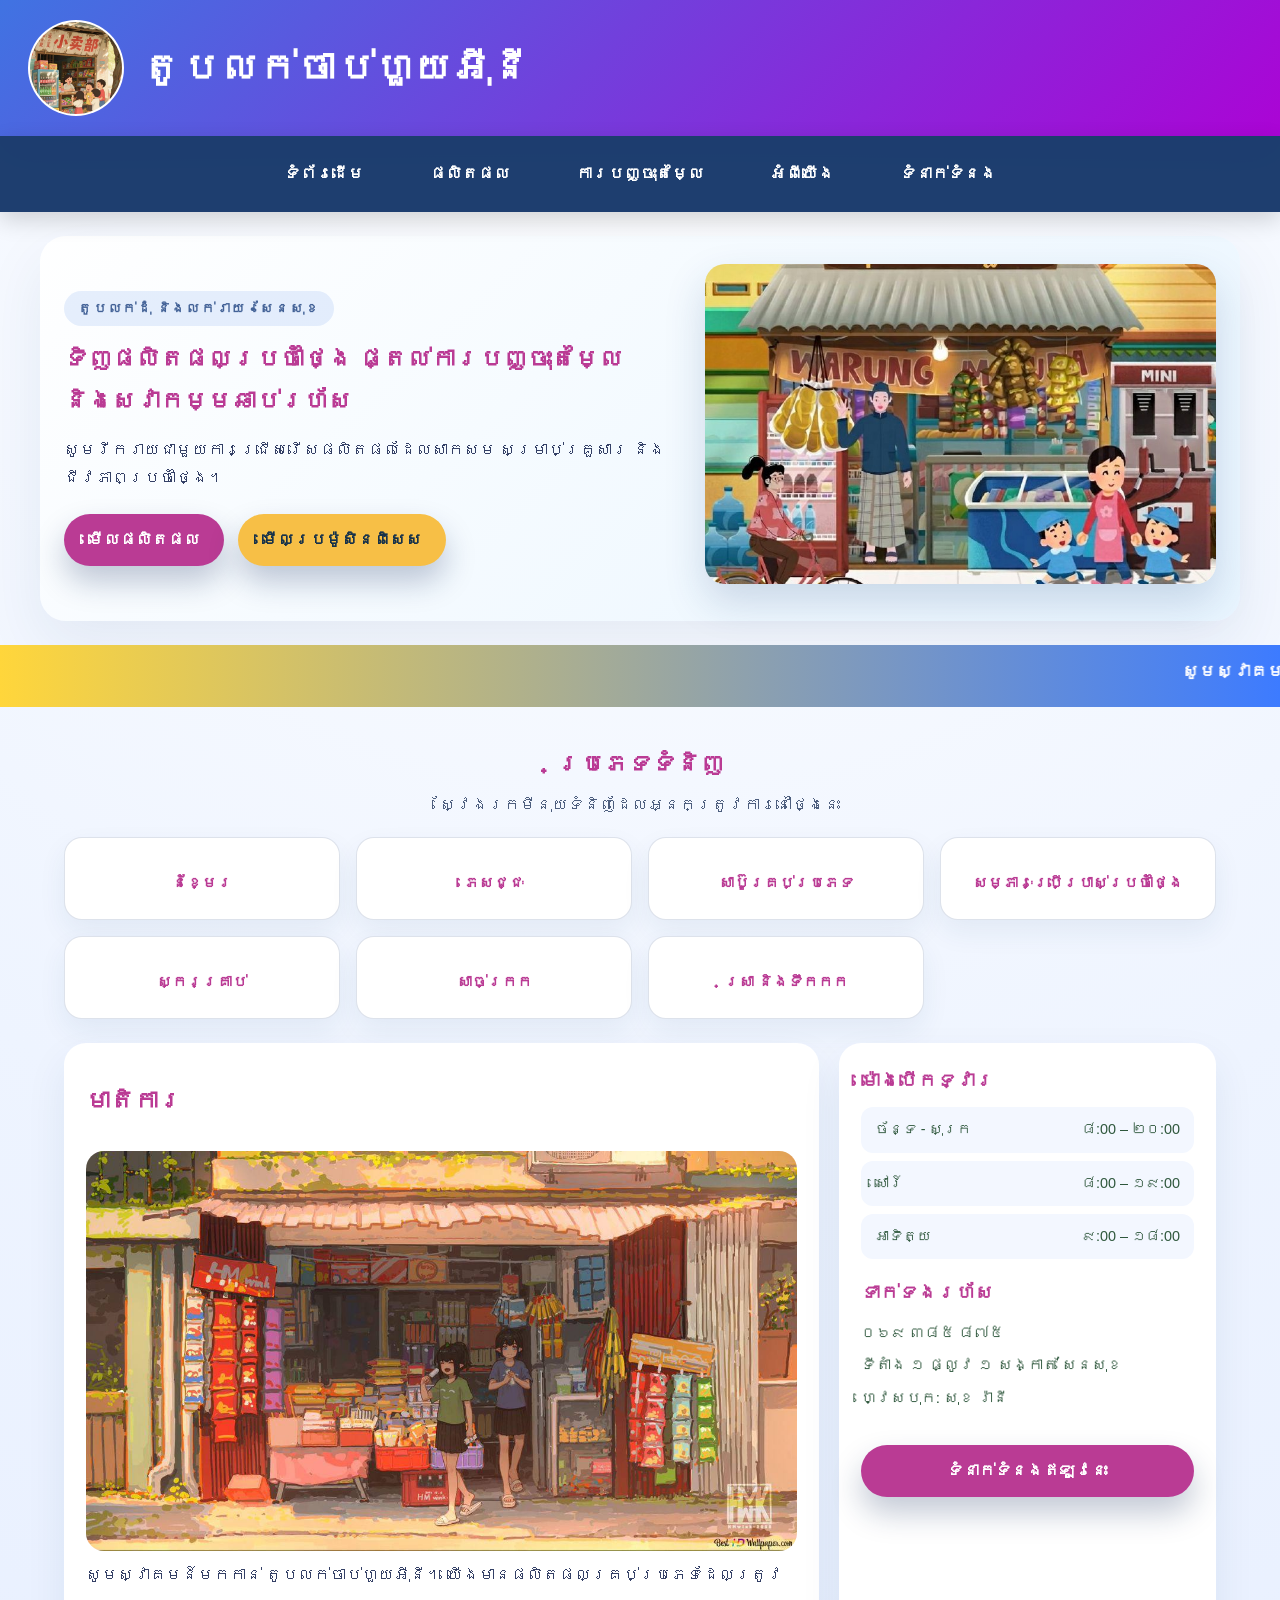
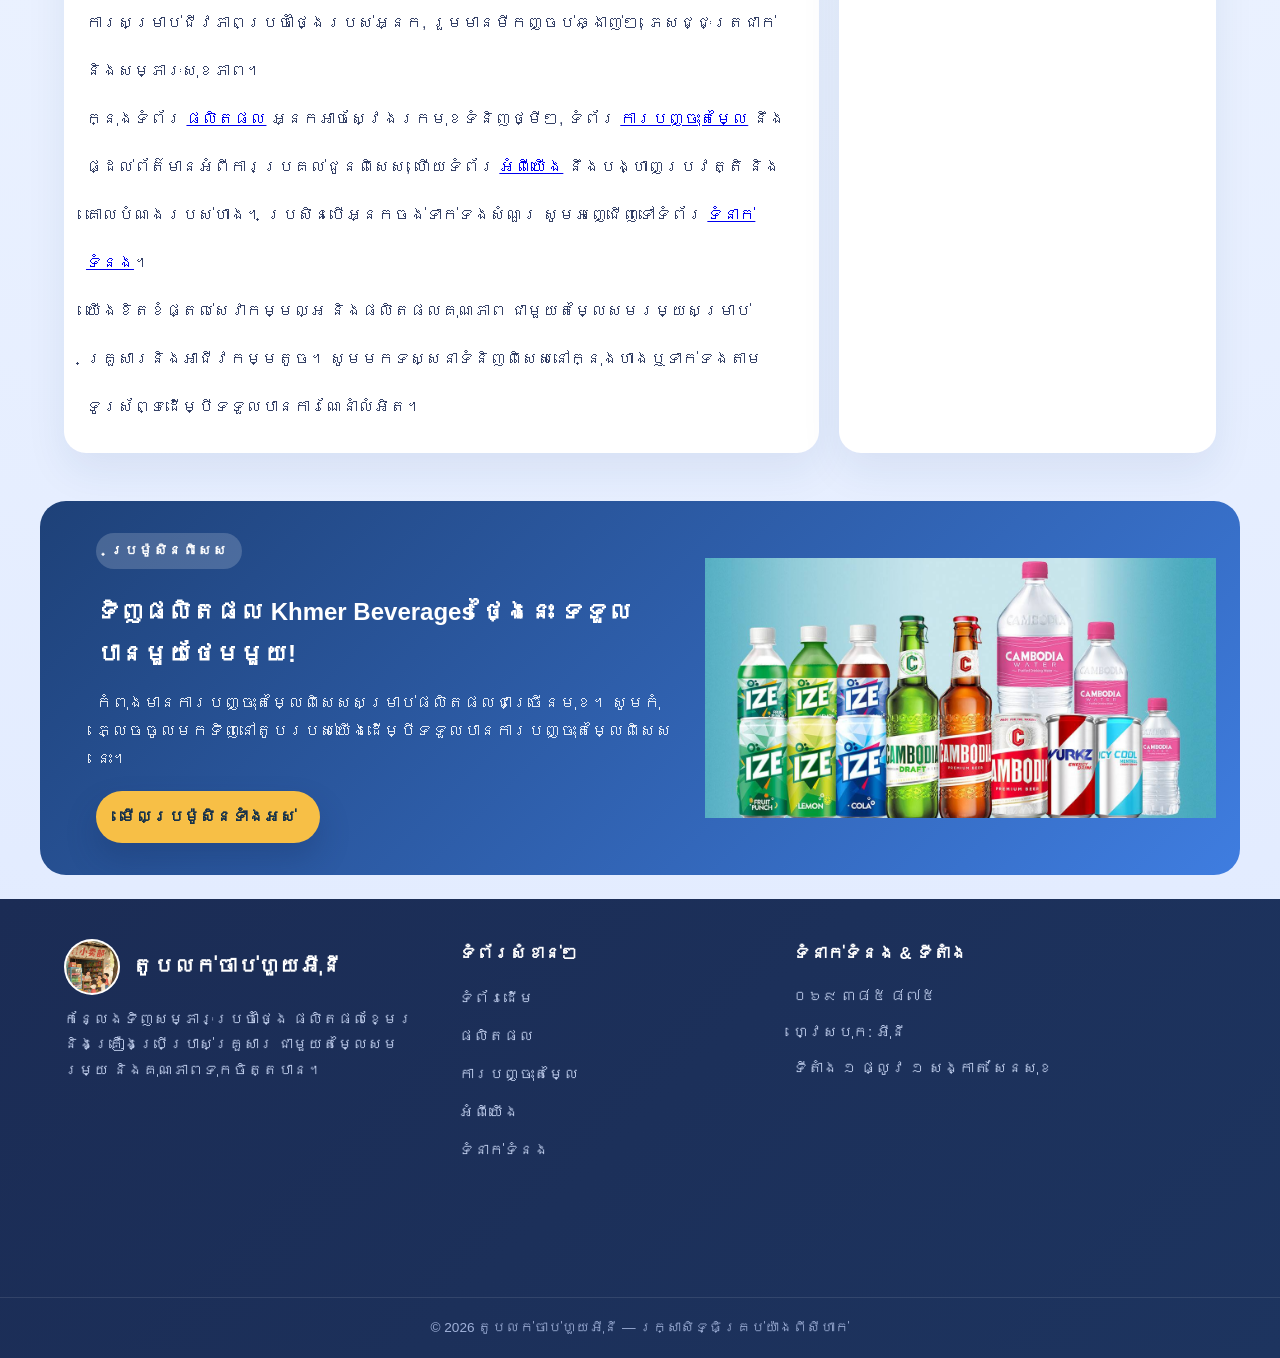
<file: index.html>
<!DOCTYPE html>
<html lang="km">
<head>
  <meta charset="UTF-8"/>
  <meta name="viewport" content="width=device-width, initial-scale=1.0"/>
  <title>តូបលក់ចាប់ហួយ</title>
  <link rel="stylesheet" href="style.css">
</head>
<body>

  <header>
    <div class="logo-section">
      <img src="img/logo.jpg" alt="Logo">
      <h1>តូបលក់ចាប់ហួយអុីនី</h1>
    </div>
  </header>

  <nav>
    <a href="index.html">ទំព័រដើម</a>
    <a href="products.html">ផលិតផល</a>
    <a href="promotions.html">ការបញ្ចុះតម្លៃ</a>
    <a href="about.html">អំពីយើង</a>
    <a href="contact.html">ទំនាក់ទំនង</a>
  </nav>

  <!-- HERO -->
  <div class="hero hero-split">
    <div class="hero-text">
      <span class="eyebrow">តូបលក់ដុំ និងលក់រាយ • សែនសុខ</span>
      <h2>ទិញផលិតផលប្រចាំថ្ងៃ ផ្តល់ការបញ្ចុះតម្លៃ និងសេវាកម្មឆាប់រហ័ស</h2>
      <p>សូមរីករាយជាមួយការជ្រើសរើសផលិតផលដែលសាកសម សម្រាប់គ្រួសារ និងជីវភាពប្រចាំថ្ងៃ។</p>
      <div class="hero-actions">
        <a href="products.html" class="button">មើលផលិតផល</a>
        <a href="promotions.html" class="button secondary">មើលប្រម៉ូសិនពិសេស</a>
      </div>
    </div>
    <div class="hero-image">
      <img src="img/img11.jpg" alt="តូបលក់ចាប់ហួយអុីនី" height="300">
    </div>
  </div>

  <div class="khmer-marquee">
    <marquee behavior="scroll" direction="left">សូមស្វាគមន៍មកកាន់តូបលក់ចាប់ហួយរបស់អុីនី - កន្លែងទិញសម្ភារៈប្រចាំថ្ងៃ និងផលិតផលពិសេស</marquee>
  </div>

  <!-- CATEGORY STRIP -->
  <div class="section-title">
    <h2>ប្រភេទទំនិញ</h2>
    <p>ស្វែងរកមីនុយទំនិញដែលអ្នកត្រូវការនៅថ្ងៃនេះ</p>
  </div>
  <div class="category-grid">
    <div class="category-card">
      <span class="cat-icon"></span>
      <h4>នំខ្មែរ</h4>
    </div>
    <div class="category-card">
      <span class="cat-icon"></span>
      <h4>ភេសជ្ជៈ</h4>
    </div>
    <div class="category-card">
      <span class="cat-icon"></span>
      <h4>សាប៊ូគ្រប់ប្រភេទ</h4>
    </div>
    <div class="category-card">
      <span class="cat-icon"></span>
      <h4>សម្ភារៈប្រើប្រាស់ប្រចាំថ្ងៃ</h4>
    </div>
    <div class="category-card">
      <span class="cat-icon"></span>
      <h4>ស្ករគ្រាប់</h4>
    </div>
    <div class="category-card">
      <span class="cat-icon"></span>
      <h4>សាច់ក្រក</h4>
    </div>
    <div class="category-card">
      <span class="cat-icon"></span>
      <h4>ស្រា និងទឹកកក</h4>
    </div>
  </div>

  <!-- MAIN CONTENT -->
  <div class="home-grid">

    <div class="box content">
      <h2>មាតិការ</h2>
      <img src="img/img10.jpg" alt="Store">
      <p>
        សូមស្វាគមន៍មកកាន់ តូបលក់ចាប់ហួយអុីនី។ យើងមានផលិតផលគ្រប់ប្រភេទដែលត្រូវការ​សម្រាប់ជីវភាពប្រចាំថ្ងៃរបស់អ្នក, រួមមានមីកញ្ចប់ឆ្ងាញ់ៗ, ភេសជ្ជៈត្រជាក់ និងសម្ភារៈសុខភាព។
      </p>
      <p>
        ក្នុងទំព័រ <a href="products.html">ផលិតផល</a> អ្នកអាចស្វែងរកមុខទំនិញថ្មីៗ, ទំព័រ <a href="promotions.html">ការបញ្ចុះតម្លៃ</a> នឹងផ្ដល់ព័ត៌មានអំពីការប្រគល់ជូនពិសេស, ហើយទំព័រ <a href="about.html">អំពីយើង</a> នឹងបង្ហាញប្រវត្តិ និងគោលបំណងរបស់ហាង។ ប្រសិនបើអ្នកចង់ទាក់ទងសំណួរ សូមអញ្ជើញទៅទំព័រ <a href="contact.html">ទំនាក់ទំនង</a>។
      </p>
      <p>
        យើងខិតខំផ្តល់សេវាកម្មល្អ និងផលិតផលគុណភាព ជាមួយតម្លៃសមរម្យសម្រាប់គ្រួសារនិងអាជីវកម្មតូច។ សូមមកទស្សនាទំនិញពិសេសនៅក្នុងហាងឬទាក់ទងតាមទូរស័ព្ទដើម្បីទទួលបានការណែនាំលំអិត។
      </p>
    </div>

    <aside class="box info-sidebar">
      <div class="info-block">
        <h3>ម៉ោងបើកទ្វារ</h3>
        <ul class="hours-mini">
          <li><span>ច័ន្ទ - សុក្រ</span><span>៨:00 – ២០:00</span></li>
          <li><span>សៅរ៍</span><span>៨:00 – ១៩:00</span></li>
          <li><span>អាទិត្យ</span><span>៩:00 – ១៨:00</span></li>
        </ul>
      </div>
      <div class="info-block">
        <h3>ទាក់ទងរហ័ស</h3>
        <p> ០៦៩ ៣៨៥ ៨៧៥</p>
        <p> ទីតាំង ១ ផ្លូវ ១ សង្កាត់ សែនសុខ</p>
        <p> ហ្វេសបុក: សុខ រ៉ានី</p>
      </div>
      <a href="contact.html" class="button" style="width:100%; margin-top:10px;">ទំនាក់ទំនងឥឡូវនេះ</a>
    </aside>

  </div>

  <!-- PROMO BANNER -->
  <div class="promo-banner">
    <div class="promo-banner-text">
      <span class="eyebrow light">ប្រម៉ូសិនពិសេស</span>
      <h2>ទិញផលិតផល Khmer Beverages ថ្ងៃនេះ ទទួលបានមួយថែមមួយ!</h2>
      <p>កំពុងមានការបញ្ចុះតម្លៃពិសេសសម្រាប់ផលិតផលជាច្រើនមុខ។ សូមកុំភ្លេចចូលមកទិញនៅតូបរបស់យើងដើម្បីទទួលបានការបញ្ចុះតម្លៃពិសេសនេះ។</p>
      <a href="promotions.html" class="button secondary">មើលប្រម៉ូសិនទាំងអស់</a>
    </div>
    <div class="promo-banner-image">
      <img src="img/khmerproduct.jpg" alt="Khmer Beverages Promotion">
    </div>
  </div>

  <footer>
    <div class="footer-grid">
      <div class="footer-brand">
        <div class="footer-logo">
          <img src="img/logo.jpg" alt="Logo">
          <span>តូបលក់ចាប់ហួយអុីនី</span>
        </div>
        <p>កន្លែងទិញសម្ភារៈប្រចាំថ្ងៃ ផលិតផលខ្មែរ និងគ្រឿងប្រើប្រាស់គ្រួសារ ជាមួយតម្លៃសមរម្យ និងគុណភាពទុកចិត្តបាន។</p>
      </div>

      <div class="footer-col">
        <h3>ទំព័រសំខាន់ៗ</h3>
        <ul class="footer-links">
          <li><a href="index.html">ទំព័រដើម</a></li>
          <li><a href="products.html">ផលិតផល</a></li>
          <li><a href="promotions.html">ការបញ្ចុះតម្លៃ</a></li>
          <li><a href="about.html">អំពីយើង</a></li>
          <li><a href="contact.html">ទំនាក់ទំនង</a></li>
       
      </div>

      <div class="footer-col">
        <h3>ទំនាក់ទំនង & ទីតាំង</h3>
        <ul class="footer-contact-list">
          <li> ០៦៩ ៣៨៥ ៨៧៥</li>
          <li> ហ្វេសបុក: អុីនី</li>
          <li> ទីតាំង ១ ផ្លូវ ១ សង្កាត់ សែនសុខ</li>
        </ul>
        <div class="footer-map">
          <iframe src="https://www.google.com/maps/embed?pb=!1m18!1m12!1m3!1d3908.3319096453647!2d104.88279527506951!3d11.599669143469711!2m3!1f0!2f0!3f0!3m2!1i1024!2i768!4f13.1!3m3!1m2!1s0x3109522e1adbf683%3A0x3f4395cd35ec9617!2sAEON%20Mall%20Sen%20Sok%20City!5e0!3m2!1sen!2skh!4v1779077817403!5m2!1sen!2skh" allowfullscreen="" loading="lazy" referrerpolicy="no-referrer-when-downgrade"></iframe>
        </div>
      </div>
    </div>
    <div class="footer-bottom">
      © 2026 តូបលក់ចាប់ហួយអុីនី — រក្សាសិទ្ធិគ្រប់យ៉ាងពីសីហាក់
    </div>
  </footer>

</body>
</html>
</file>
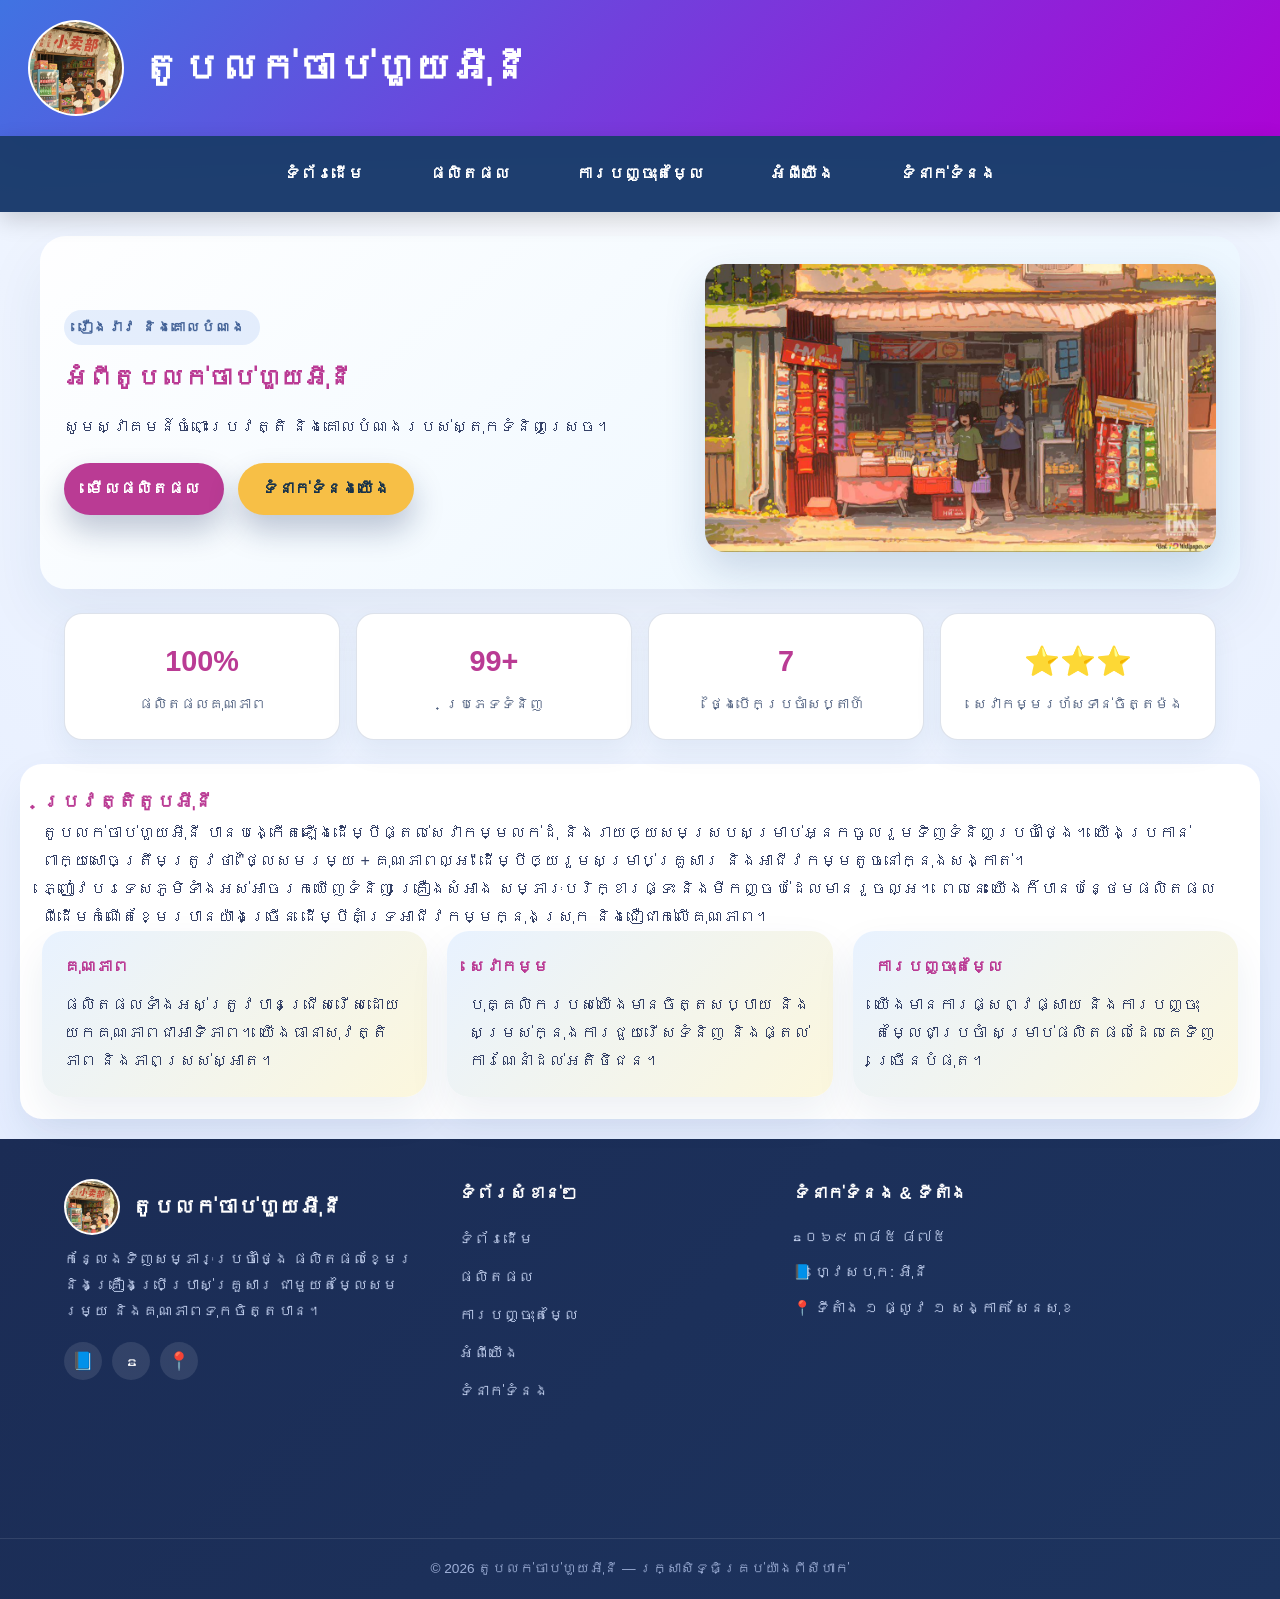
<file: about.html>
<!DOCTYPE html>
<html lang="km">
<head>
  <meta charset="UTF-8" />
  <meta name="viewport" content="width=device-width, initial-scale=1.0"/>
  <title>អំពីយើង - តូបលក់ចាប់ហួយអុីនី</title>
  <link rel="stylesheet" href="style.css">
</head>
<body>

  <header>
    <div class="logo-section">
      <img src="img/logo.jpg" alt="Logo">
      <h1>តូបលក់ចាប់ហួយអុីនី</h1>
    </div>
  </header>

  <nav>
    <a href="index.html">ទំព័រដើម</a>
    <a href="products.html">ផលិតផល</a>
    <a href="promotions.html">ការបញ្ចុះតម្លៃ</a>
    <a href="about.html">អំពីយើង</a>
    <a href="contact.html">ទំនាក់ទំនង</a>
  </nav>

  <div class="hero hero-split">
    <div class="hero-text">
      <span class="eyebrow">រឿងរ៉ាវ និងគោលបំណង</span>
      <h2>អំពីតូបលក់ចាប់ហួយអុីនី</h2>
      <p>សូមស្វាគមន៍ចំពោះប្រវត្តិ និងគោលបំណងរបស់ស្តុកទំនិញស្រេច។</p>
      <div class="hero-actions">
        <a href="products.html" class="button">មើលផលិតផល</a>
        <a href="contact.html" class="button secondary">ទំនាក់ទំនងយើង</a>
      </div>
    </div>
    <div class="hero-image">
      <img src="img/img10.jpg" alt="តូបលក់ចាប់ហួយអុីនី">
    </div>
  </div>

  <div class="stats-row">
    <div class="stat-card">
      <span class="stat-num">100%</span>
      <span class="stat-label">ផលិតផលគុណភាព</span>
    </div>
    <div class="stat-card">
      <span class="stat-num">99+</span>
      <span class="stat-label">ប្រភេទទំនិញ</span>
    </div>
    <div class="stat-card">
      <span class="stat-num">7</span>
      <span class="stat-label">ថ្ងៃបើកប្រចាំសប្តាហ៍</span>
    </div>
    <div class="stat-card">
      <span class="stat-num">⭐⭐⭐</span>
      <span class="stat-label">សេវាកម្មរហ័សទាន់ចិត្តម៉ង</span>
    </div>
  </div>

  <div class="story">
    <h3>ប្រវត្តិតូបអុីនី</h3>
    <p>តូបលក់ចាប់ហួយអុីនី បានបង្កើតឡើងដើម្បីផ្តល់សេវាកម្មលក់ដុំ និងរាយឲ្យសមស្របសម្រាប់អ្នកចូលរួមទិញទំនិញប្រចាំថ្ងៃ។ យើងប្រកាន់ពាក្យសោចត្រឹមត្រូវថា "ថ្លៃសមរម្យ + គុណភាពល្អ" ដើម្បីឲ្យរួមសម្រាប់គ្រួសារ និងអាជីវកម្មតូចនៅក្នុងសង្កាត់។</p>
    <p>ភ្ញៀវបរទេសភូមិទាំងអស់អាចរកឃើញទំនិញ គ្រឿងសំអាង សម្ភារៈបរិក្ខារផ្ទះ និងមីកញ្ចប់ដែលមានរួចល្អ។ ពេលនេះ យើងក៏បានបន្ថែមផលិតផលពីដើមកំណើតខ្មែរបានយ៉ាងច្រើន ដើម្បីគាំទ្រអាជីវកម្មក្នុងស្រុក និងជឿជាក់លើគុណភាព។</p>
    <div class="values">
      <div class="value-card">
        <h4>គុណភាព</h4>
        <p>ផលិតផលទាំងអស់ត្រូវបានជ្រើសរើសដោយយកគុណភាពជាអាទិភាព។ យើងធានា​សុវត្តិភាព និងភាពស្រស់ស្អាត។</p>
      </div>
      <div class="value-card">
        <h4>សេវាកម្ម</h4>
        <p>បុគ្គលិករបស់យើងមានចិត្តសប្បាយ និងសម្រស់ក្នុងការជួយរើសទំនិញ និងផ្តល់ការណែនាំដល់អតិថិជន។</p>
      </div>
      <div class="value-card">
        <h4>ការបញ្ចុះតម្លៃ</h4>
        <p>យើងមានការផ្សព្វផ្សាយ និងការបញ្ចុះតម្លៃជាប្រចាំ សម្រាប់ផលិតផលដែលគេទិញច្រើនបំផុត។</p>
      </div>
    </div>
  </div>

  <footer>
    <div class="footer-grid">
      <div class="footer-brand">
        <div class="footer-logo">
          <img src="img/logo.jpg" alt="Logo">
          <span>តូបលក់ចាប់ហួយអុីនី</span>
        </div>
        <p>កន្លែងទិញសម្ភារៈប្រចាំថ្ងៃ ផលិតផលខ្មែរ និងគ្រឿងប្រើប្រាស់គ្រួសារ ជាមួយតម្លៃសមរម្យ និងគុណភាពទុកចិត្តបាន។</p>
        <div class="footer-social">
          <a href="#" aria-label="Facebook">📘</a>
          <a href="#" aria-label="Phone">☎</a>
          <a href="#" aria-label="Location">📍</a>
        </div>
      </div>

      <div class="footer-col">
        <h3>ទំព័រសំខាន់ៗ</h3>
        <ul class="footer-links">
          <li><a href="index.html">ទំព័រដើម</a></li>
          <li><a href="products.html">ផលិតផល</a></li>
          <li><a href="promotions.html">ការបញ្ចុះតម្លៃ</a></li>
          <li><a href="about.html">អំពីយើង</a></li>
          <li><a href="contact.html">ទំនាក់ទំនង</a></li>
        </ul>
        
      </div>

      <div class="footer-col">
        <h3>ទំនាក់ទំនង & ទីតាំង</h3>
        <ul class="footer-contact-list">
          <li>☎ ០៦៩ ៣៨៥ ៨៧៥</li>
          <li>📘 ហ្វេសបុក​: អុីនី</li>
          <li>📍 ទីតាំង ១ ផ្លូវ ១ សង្កាត់ សែនសុខ</li>
        </ul>
        <div class="footer-map">
          <iframe src="https://www.google.com/maps/embed?pb=!1m18!1m12!1m3!1d3908.3319096453647!2d104.88279527506951!3d11.599669143469711!2m3!1f0!2f0!3f0!3m2!1i1024!2i768!4f13.1!3m3!1m2!1s0x3109522e1adbf683%3A0x3f4395cd35ec9617!2sAEON%20Mall%20Sen%20Sok%20City!5e0!3m2!1sen!2skh!4v1779077817403!5m2!1sen!2skh" allowfullscreen="" loading="lazy" referrerpolicy="no-referrer-when-downgrade"></iframe>
        </div>
      </div>
    </div>
    <div class="footer-bottom">
      © 2026 តូបលក់ចាប់ហួយអុីនី — រក្សាសិទ្ធិគ្រប់យ៉ាងពីសីហាក់
    </div>
  </footer>

</body>
</html>
</file>
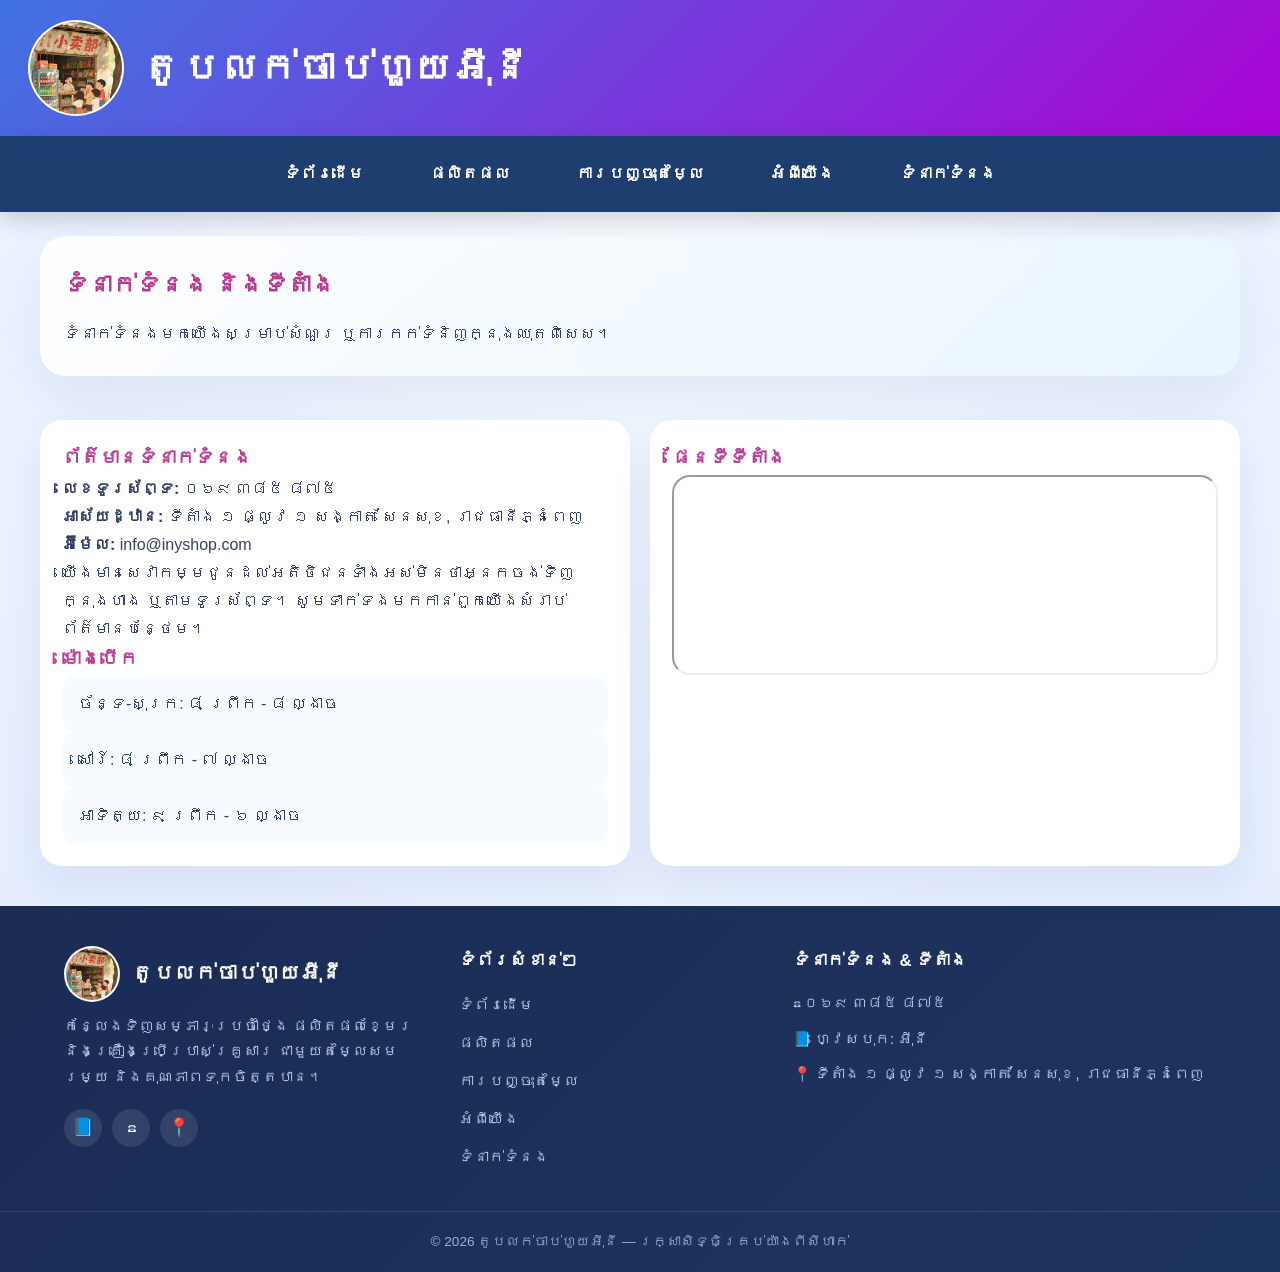
<file: contact.html>
<!DOCTYPE html>
<html lang="km">
<head>
  <meta charset="UTF-8" />
  <meta name="viewport" content="width=device-width, initial-scale=1.0"/>
  <title>ទំនាក់ទំនង - តូបលក់ចាប់ហួយអុីនី</title>
  <link rel="stylesheet" href="style.css">
</head>
<body>

  <header>
    <div class="logo-section">
      <img src="img/logo.jpg" alt="Logo">
      <h1>តូបលក់ចាប់ហួយអុីនី</h1>
    </div>
  </header>

  <nav>
    <a href="index.html">ទំព័រដើម</a>
    <a href="products.html">ផលិតផល</a>
    <a href="promotions.html">ការបញ្ចុះតម្លៃ</a>
    <a href="about.html">អំពីយើង</a>
    <a href="contact.html">ទំនាក់ទំនង</a>
  </nav>

  <div class="page-title">
    <h2>ទំនាក់ទំនង និងទីតាំង</h2>
    <p>ទំនាក់ទំនងមកយើងសម្រាប់សំណួរ ឬការកក់ទំនិញក្នុងឈុតពិសេស។</p>
  </div>

  <div class="contact-container">
    <div class="contact-card">
      <h3>ព័ត៌មានទំនាក់ទំនង</h3>
      <p><strong>លេខទូរស័ព្ទ:</strong> ០៦៩ ៣៨៥ ៨៧៥</p>
      <p><strong>អាស័យដ្ឋាន:</strong> ទីតាំង ១ ផ្លូវ ១ សង្កាត់ សែនសុខ, រាជធានីភ្នំពេញ</p>
      <p><strong>អ៊ីម៉ែល:</strong> info@inyshop.com</p>
      <p>យើងមានសេវាកម្មជូនដល់អតិថិជនទាំងអស់មិនថាអ្នកចង់ទិញក្នុងហាង ឬតាមទូរស័ព្ទ។ សូមទាក់ទងមកកាន់ពួកយើងសំរាប់ព័ត៌មានបន្ថែម។</p>
      <h3>ម៉ោងបើក</h3>
      <div class="hours">
        <span>ច័ន្ទ-សុក្រ: ៨ ព្រឹក - ៨ ល្ងាច</span>
        <span>សៅរ៍: ៨ ព្រឹក - ៧ ល្ងាច</span>
        <span>អាទិត្យ: ៩ ព្រឹក - ៦ ល្ងាច</span>
      </div>
    </div>
    <div class="map-card">
      <h3>ផែនទីទីតាំង</h3>
      <iframe src="https://www.google.com/maps/embed?pb=!1m18!1m12!1m3!1d3908.3319096453647!2d104.88279527506951!3d11.599669143469711!2m3!1f0!2f0!3f0!3m2!1i1024!2i768!4f13.1!3m3!1m2!1s0x3109522e1adbf683%3A0x3f4395cd35ec9617!2sAEON%20Mall%20Sen%20Sok%20City!5e0!3m2!1sen!2skh!4v1779077817403!5m2!1sen!2skh" allowfullscreen="" loading="lazy" referrerpolicy="no-referrer-when-downgrade" width="300" height="200"></iframe>
    </div>
  </div>

  <footer>
    <div class="footer-grid">
      <div class="footer-brand">
        <div class="footer-logo">
          <img src="img/logo.jpg" alt="Logo">
          <span>តូបលក់ចាប់ហួយអុីនី</span>
        </div>
        <p>កន្លែងទិញសម្ភារៈប្រចាំថ្ងៃ ផលិតផលខ្មែរ និងគ្រឿងប្រើប្រាស់គ្រួសារ ជាមួយតម្លៃសមរម្យ និងគុណភាពទុកចិត្តបាន។</p>
        <div class="footer-social">
          <a href="#" aria-label="Facebook">📘</a>
          <a href="#" aria-label="Phone">☎</a>
          <a href="#" aria-label="Location">📍</a>
        </div>
      </div>

      <div class="footer-col">
        <h3>ទំព័រសំខាន់ៗ</h3>
        <ul class="footer-links">
          <li><a href="index.html">ទំព័រដើម</a></li>
          <li><a href="products.html">ផលិតផល</a></li>
          <li><a href="promotions.html">ការបញ្ចុះតម្លៃ</a></li>
          <li><a href="about.html">អំពីយើង</a></li>
          <li><a href="contact.html">ទំនាក់ទំនង</a></li>
      </div>

      <div class="footer-col">
        <h3>ទំនាក់ទំនង & ទីតាំង</h3>
        <ul class="footer-contact-list">
          <li>☎ ០៦៩ ៣៨៥ ៨៧៥</li>
          <li>📘 ហ្វេសបុក:​ ​អុីនី</li>
          <li>📍 ទីតាំង ១ ផ្លូវ ១ សង្កាត់ សែនសុខ, រាជធានីភ្នំពេញ</li>
        </ul>
      </div>
    </div>
    <div class="footer-bottom">
      © 2026 តូបលក់ចាប់ហួយអុីនី — រក្សាសិទ្ធិគ្រប់យ៉ាងពីសីហាក់
    </div>
  </footer>

</body>
</html>
</file>
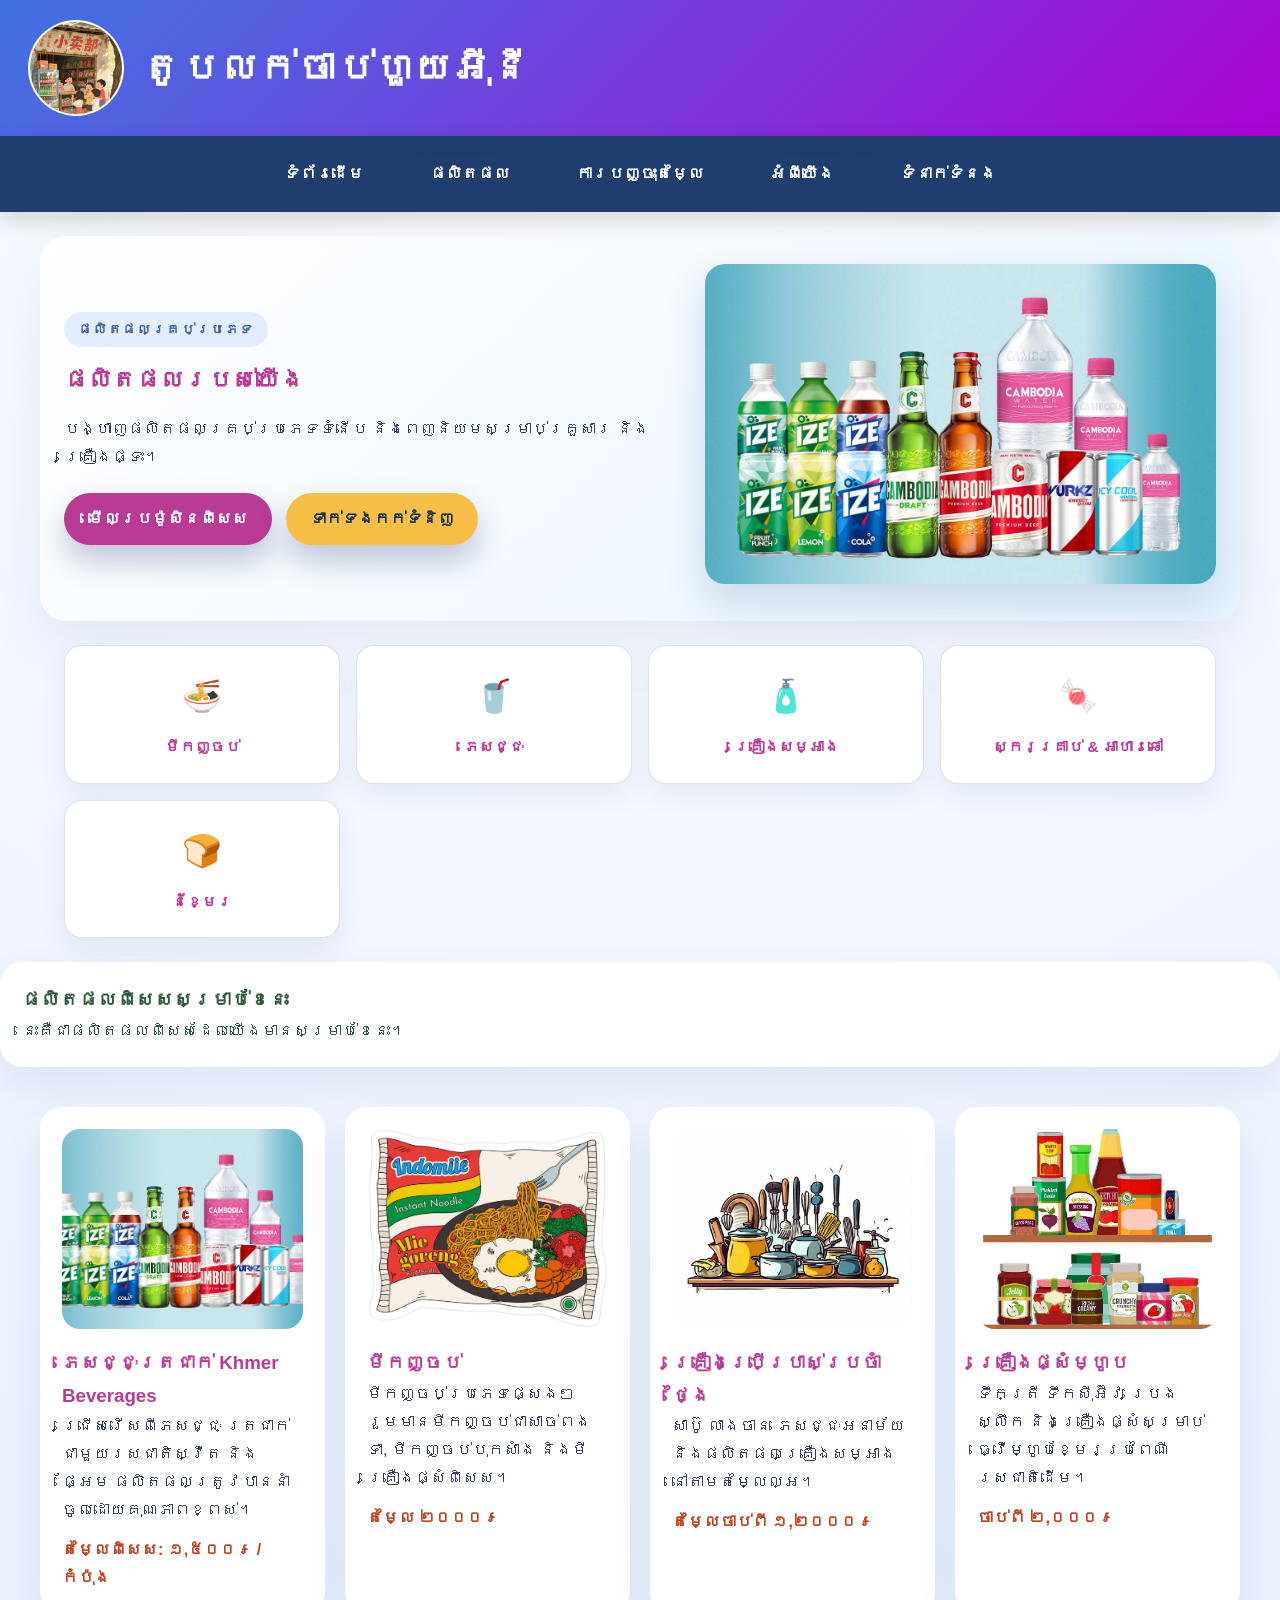
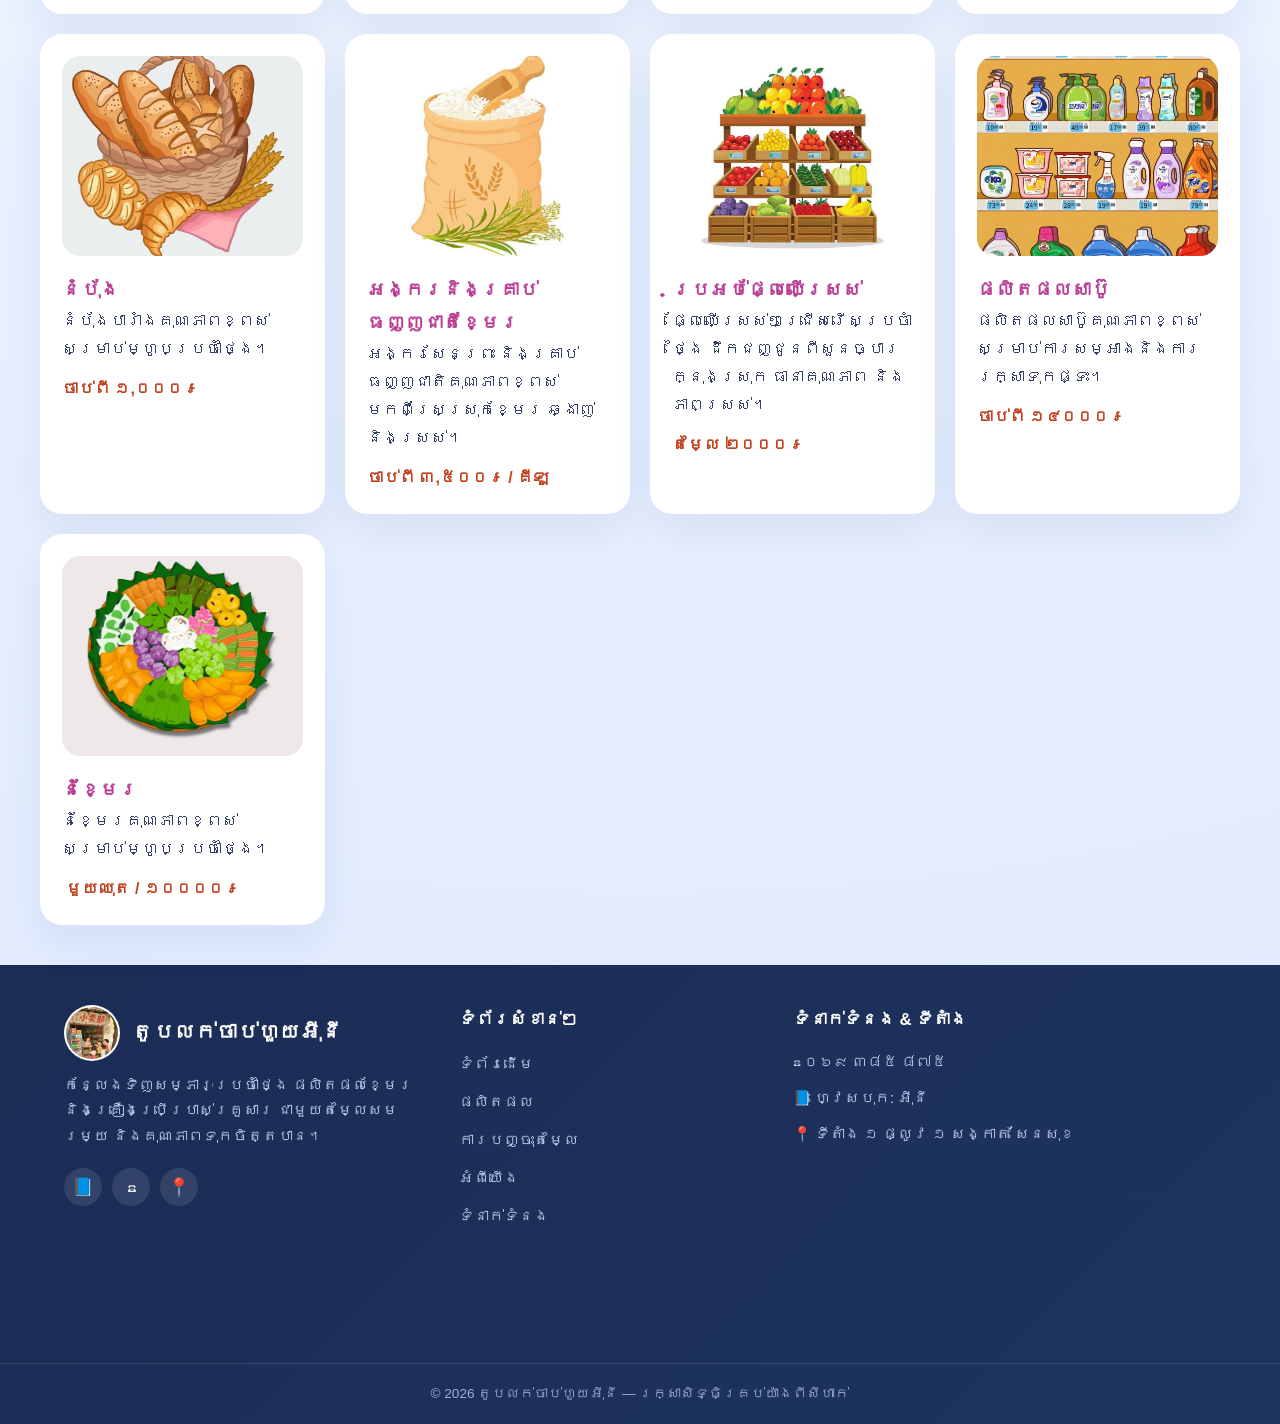
<file: products.html>
<!DOCTYPE html>
<html lang="km">
<head>
  <meta charset="UTF-8" />
  <meta name="viewport" content="width=device-width, initial-scale=1.0"/>
  <title>ផលិតផល - តូបលក់ចាប់ហួយអុីនី</title>
  <link rel="stylesheet" href="style.css">
</head>
<body>

  <header>
    <div class="logo-section">
      <img src="img/logo.jpg" alt="Logo">
      <h1>តូបលក់ចាប់ហួយអុីនី</h1>
    </div>
  </header>

  <nav>
    <a href="index.html">ទំព័រដើម</a>
    <a href="products.html">ផលិតផល</a>
    <a href="promotions.html">ការបញ្ចុះតម្លៃ</a>
    <a href="about.html">អំពីយើង</a>
    <a href="contact.html">ទំនាក់ទំនង</a>
  </nav>

  <div class="hero hero-split">
    <div class="hero-text">
      <span class="eyebrow">ផលិតផលគ្រប់ប្រភេទ</span>
      <h2>ផលិតផលរបស់យើង</h2>
      <p>បង្ហាញផលិតផលគ្រប់ប្រភេទទំនើប និងពេញនិយមសម្រាប់គ្រួសារ និងគ្រឿងផ្ទះ។</p>
      <div class="hero-actions">
        <a href="promotions.html" class="button">មើលប្រម៉ូសិនពិសេស</a>
        <a href="contact.html" class="button secondary">ទាក់ទងកក់ទំនិញ</a>
      </div>
    </div>
    <div class="hero-image">
      <img src="img/khmerproduct.jpg" alt="ផលិតផល Khmer Beverages">
    </div>
  </div>

  <div class="category-grid">
    <div class="category-card">
      <span class="cat-icon">🍜</span>
      <h4>មីកញ្ចប់</h4>
    </div>
    <div class="category-card">
      <span class="cat-icon">🥤</span>
      <h4>ភេសជ្ជៈ</h4>
    </div>
    <div class="category-card">
      <span class="cat-icon">🧴</span>
      <h4>គ្រឿងសម្អាង</h4>
    </div>
    <div class="category-card">
      <span class="cat-icon">🍬</span>
      <h4>ស្ករគ្រាប់ & អាហារឆៅ</h4>
    </div>
     <div class="category-card">
      <span class="cat-icon">🍞</span>
      <h4>នំខ្មែរ</h4>
    </div>
  </div>

  <div class="highlight">
    <h3>ផលិតផលពិសេសសម្រាប់ខែនេះ</h3>
    <p>នេះគឺជាផលិតផលពិសេសដែលយើងមានសម្រាប់ខែនេះ។</p>
  </div>

  <div class="content-section">
    <div class="product-card">
      <img src="img/khmerproduct.jpg" alt="Khmer Beverage">
      <h3>ភេសជ្ជៈត្រជាក់ Khmer Beverages</h3>
      <p>ជ្រើសរើសពីភេសជ្ជៈ​​ ត្រជាក់ ជាមួយរសជាតិស្វីត និងផ្អែម ផលិតផលត្រូវបាននាំចូលដោយគុណភាពខ្ពស់។</p>
      <p class="price">តម្លៃពិសេស: ១,៥០០៛ / កំប៉ុង</p>
    </div>
    <div class="product-card">
      <img src="img/mee.jpg" alt="Instant Noodles" >
      <h3>មីកញ្ចប់</h3>
      <p>មីកញ្ចប់ប្រភេទផ្សេងៗ រួមមាន​មីកញ្ចប់ជា​សាច់​ពង​ទា, មីកញ្ចប់​បុក​សាំង និង​មីគ្រឿងផ្សំពិសេស។</p>
      <p class="price">តម្លៃ ២០០០៛</p>
    </div>
    <div class="product-card">
      <img src="img/kitchenware.jpg" alt="Household Supply">
      <h3>គ្រឿងប្រើប្រាស់ប្រចាំថ្ងៃ</h3>
      <p>សាប៊ូ លាងចាន ភេសជ្ជៈ​អនាម័យ និងផលិតផលគ្រឿងសម្អាង នៅតាមតម្លៃល្អ។</p>
      <p class="price">តម្លៃចាប់ពី ១,២០០០៛</p>
    </div>
   
    <div class="product-card">
      <img src="img/ingredients.jpg" alt="Khmer Sauce">
      <h3>គ្រឿងផ្សំម្ហូប</h3>
      <p>ទឹកត្រី ទឹកសុីអ៊ីវ ប្រេងស្លឹក និងគ្រឿងផ្សំសម្រាប់ធ្វើម្ហូបខ្មែរប្រពៃណី រសជាតិដើម។</p>
      <p class="price">ចាប់ពី ២,០០០៛</p>
    </div>
    <div class="product-card">
      <img src="img/bread.jpg" alt="bread">
      <h3>នំបុ័ង</h3>
      <p>នំបុ័ងបារាំងគុណភាពខ្ពស់ សម្រាប់ម្ហូបប្រចាំថ្ងៃ។</p>
      <p class="price">ចាប់ពី ១,០០០៛</p>
    </div>
    <div class="product-card">
      <img src="img/rice.jpg" alt="Rice and Grains">
      <h3>អង្ករនិងគ្រាប់ធញ្ញជាតិខ្មែរ</h3>
      <p>អង្ករសែនព្រះ និងគ្រាប់ធញ្ញជាតិគុណភាពខ្ពស់ មកពីស្រែស្រុកខ្មែរ ឆ្ងាញ់ និងស្រស់។</p>
      <p class="price">ចាប់ពី ៣,៥០០៛ / គីឡូ</p>
    </div>
   
    <div class="product-card">
      <img src="img/fruits.jpg" alt="Fresh Fruit Basket">
      <h3>ប្រអប់ផ្លែឈើស្រស់</h3>
      <p>ផ្លែឈើស្រស់ៗជ្រើសរើសប្រចាំថ្ងៃ ដឹកជញ្ជូនពីសួនច្បារក្នុងស្រុក ធានាគុណភាព និងភាពស្រស់។</p>
      <p class="price">តម្លៃ ២០០០៛ </p>
    </div>
    <div class="product-card">
      <img src="img/soup.jpg" alt="Soap">
      <h3>ផលិតផលសាប៊ូ</h3>
      <p>ផលិតផលសាប៊ូគុណភាពខ្ពស់ សម្រាប់ការសម្អាងនិងការរក្សាទុកផ្ទះ។</p>
      <p class="price">ចាប់ពី ១៤០០០៛</p>
    </div>
    <div class="product-card">
      <img src="img/nomkhmer.jpg" alt="Nom Khmer">
      <h3>នំខ្មែរ</h3>
      <p>នំខ្មែរគុណភាពខ្ពស់ សម្រាប់ម្ហូបប្រចាំថ្ងៃ។</p>
      <p class="price">​ មួយឈុត / ១០០០០៛</p>
    </div>
  </div>

  <footer>
    <div class="footer-grid">
      <div class="footer-brand">
        <div class="footer-logo">
          <img src="img/logo.jpg" alt="Logo">
          <span>តូបលក់ចាប់ហួយអុីនី</span>
        </div>
        <p>កន្លែងទិញសម្ភារៈប្រចាំថ្ងៃ ផលិតផលខ្មែរ និងគ្រឿងប្រើប្រាស់គ្រួសារ ជាមួយតម្លៃសមរម្យ និងគុណភាពទុកចិត្តបាន។</p>
        <div class="footer-social">
          <a href="#" aria-label="Facebook">📘</a>
          <a href="#" aria-label="Phone">☎</a>
          <a href="#" aria-label="Location">📍</a>
        </div>
      </div>

      <div class="footer-col">
        <h3>ទំព័រសំខាន់ៗ</h3>
        <ul class="footer-links">
          <li><a href="index.html">ទំព័រដើម</a></li>
          <li><a href="products.html">ផលិតផល</a></li>
          <li><a href="promotions.html">ការបញ្ចុះតម្លៃ</a></li>
          <li><a href="about.html">អំពីយើង</a></li>
          <li><a href="contact.html">ទំនាក់ទំនង</a></li>
        </ul>
       
      </div>

      <div class="footer-col">
        <h3>ទំនាក់ទំនង & ទីតាំង</h3>
        <ul class="footer-contact-list">
          <li>☎ ០៦៩ ៣៨៥ ៨៧៥</li>
          <li>📘 ហ្វេសបុក: អុីនី</li>
          <li>📍 ទីតាំង ១ ផ្លូវ ១ សង្កាត់ សែនសុខ</li>
        </ul>
        <div class="footer-map">
          <iframe src="https://www.google.com/maps/embed?pb=!1m18!1m12!1m3!1d3908.3319096453647!2d104.88279527506951!3d11.599669143469711!2m3!1f0!2f0!3f0!3m2!1i1024!2i768!4f13.1!3m3!1m2!1s0x3109522e1adbf683%3A0x3f4395cd35ec9617!2sAEON%20Mall%20Sen%20Sok%20City!5e0!3m2!1sen!2skh!4v1779077817403!5m2!1sen!2skh" allowfullscreen="" loading="lazy" referrerpolicy="no-referrer-when-downgrade"></iframe>
        </div>
      </div>
    </div>
    <div class="footer-bottom">
      © 2026 តូបលក់ចាប់ហួយអុីនី — រក្សាសិទ្ធិគ្រប់យ៉ាងពីសីហាក់
    </div>
  </footer>

</body>
</html>
</file>
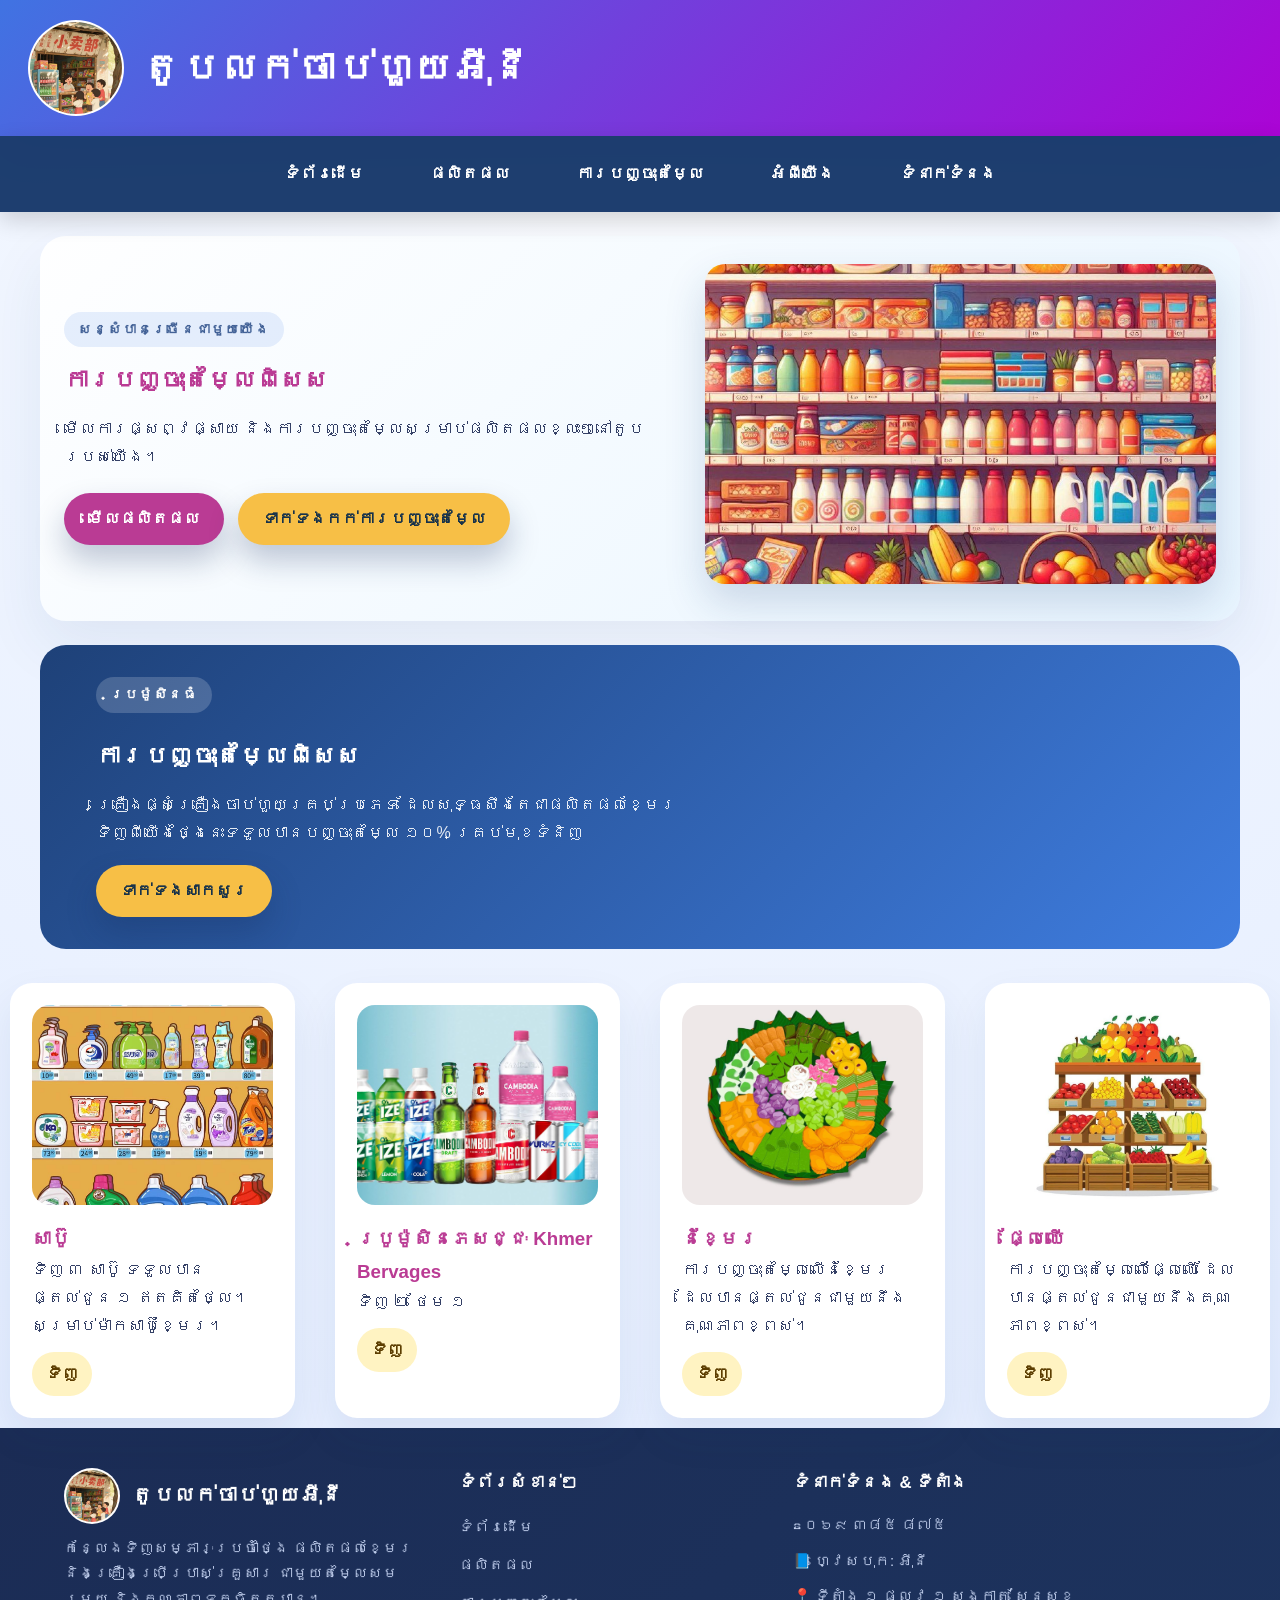
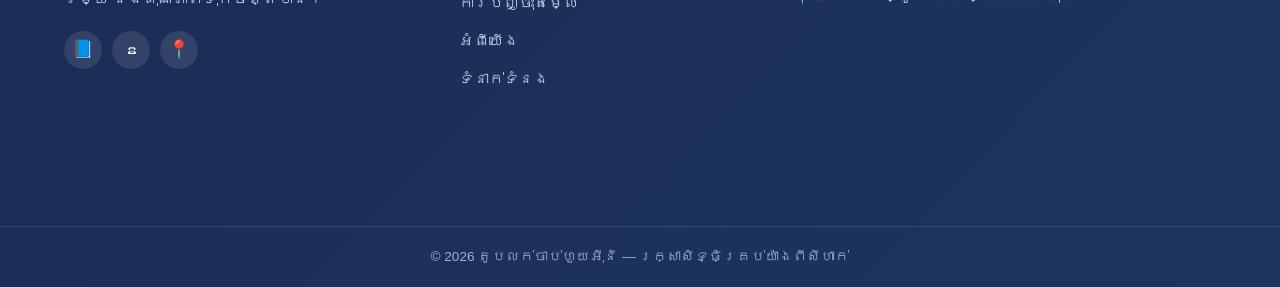
<file: promotions.html>
<!DOCTYPE html>
<html lang="km">
<head>
  <meta charset="UTF-8" />
  <meta name="viewport" content="width=device-width, initial-scale=1.0"/>
  <title>ការបញ្ចុះតម្លៃ - តូបលក់ចាប់ហួយអុីនី</title>
  <link rel="stylesheet" href="style.css">
</head>
<body>

  <header>
    <div class="logo-section">
      <img src="img/logo.jpg" alt="Logo">
      <h1>តូបលក់ចាប់ហួយអុីនី</h1>
    </div>
  </header>

  <nav>
    <a href="index.html">ទំព័រដើម</a>
    <a href="products.html">ផលិតផល</a>
    <a href="promotions.html">ការបញ្ចុះតម្លៃ</a>
    <a href="about.html">អំពីយើង</a>
    <a href="contact.html">ទំនាក់ទំនង</a>
  </nav>

  <div class="hero hero-split">
    <div class="hero-text">
      <span class="eyebrow">សន្សំបានច្រើនជាមួយយើង</span>
      <h2>ការបញ្ចុះតម្លៃពិសេស</h2>
      <p>មើលការផ្សព្វផ្សាយ និងការបញ្ចុះតម្លៃសម្រាប់ផលិតផលខ្លះៗនៅតូបរបស់យើង។</p>
      <div class="hero-actions">
        <a href="products.html" class="button">មើលផលិតផល</a>
        <a href="contact.html" class="button secondary">ទាក់ទងកក់ការបញ្ចុះតម្លៃ</a>
      </div>
    </div>
    <div class="hero-image">
      <img src="img/allproduct.jpg" alt="ការបញ្ចុះតម្លៃពិសេស">
    </div>
  </div>

  <div class="promo-banner">
    <div class="promo-banner-text">
      <span class="eyebrow light">ប្រម៉ូសិនធំ</span>
      <h2>ការបញ្ចុះតម្លៃពិសេស</h2>
      <p>គ្រឿងផ្សំគ្រឿងចាប់ហួយគ្រប់ប្រភេទ ដែលសុទ្ធសឹងតែជាផលិតផលខ្មែរ ទិញពីយើងថ្ងៃនេះទទួលបានបញ្ចុះតម្លៃ ១០% គ្រប់មុខទំនិញ</p>
      <a href="contact.html" class="button secondary">ទាក់ទងសាកសួរ</a>
    </div>
    
  </div>

  <div class="promo-grid">
    <div class="promo-item">
      <img src="img/soup.jpg" alt="Offer 1">
      <h3>សាប៊ូ</h3>
      <p>ទិញ ៣ សាប៊ូ ទទួលបានផ្តល់ជូន ១ ឥតគិតថ្លៃ។ សម្រាប់ម៉ាកសាប៊ូខ្មែរ។</p>
      <span class="tag">ទិញ</span>
    </div>
    <div class="promo-item">
      <img src="img/khmerproduct.jpg" alt="Offer 2">
      <h3>ប្រូម៉ូសិនភេសជ្ជៈ Khmer Bervages</h3>
      <p>ទិញ ២ ថែម​ ​១</p>
      <span class="tag">ទិញ</span>
    </div>
    <div class="promo-item">
      <img src="img/nomkhmer.jpg" alt="Offer 3">
      <h3>នំខ្មែរ</h3>
      <p>ការបញ្ចុះតម្លៃលើនំខ្មែរ ដែលបានផ្តល់ជូនជាមួយនឹងគុណភាពខ្ពស់។</p>
      <span class="tag">ទិញ</span>
    </div>
    <div class="promo-item">
      <img src="img/fruits.jpg" alt="Offer 4">
      <h3>ផ្លែឈើ</h3>
      <p>ការបញ្ចុះតម្លៃលើផ្លែឈើ ដែលបានផ្តល់ជូនជាមួយនឹងគុណភាពខ្ពស់។</p>
      <span class="tag">ទិញ</span>
    </div>
  </div>

  <footer>
    <div class="footer-grid">
      <div class="footer-brand">
        <div class="footer-logo">
          <img src="img/logo.jpg" alt="Logo">
          <span>តូបលក់ចាប់ហួយអុីនី</span>
        </div>
        <p>កន្លែងទិញសម្ភារៈប្រចាំថ្ងៃ ផលិតផលខ្មែរ និងគ្រឿងប្រើប្រាស់គ្រួសារ ជាមួយតម្លៃសមរម្យ និងគុណភាពទុកចិត្តបាន។</p>
        <div class="footer-social">
          <a href="#" aria-label="Facebook">📘</a>
          <a href="#" aria-label="Phone">☎</a>
          <a href="#" aria-label="Location">📍</a>
        </div>
      </div>

      <div class="footer-col">
        <h3>ទំព័រសំខាន់ៗ</h3>
        <ul class="footer-links">
          <li><a href="index.html">ទំព័រដើម</a></li>
          <li><a href="products.html">ផលិតផល</a></li>
          <li><a href="promotions.html">ការបញ្ចុះតម្លៃ</a></li>
          <li><a href="about.html">អំពីយើង</a></li>
          <li><a href="contact.html">ទំនាក់ទំនង</a></li>
        </ul>
      </div>

      <div class="footer-col">
        <h3>ទំនាក់ទំនង & ទីតាំង</h3>
        <ul class="footer-contact-list">
          <li>☎ ០៦៩ ៣៨៥ ៨៧៥</li>
          <li>📘 ហ្វេសបុក: អុីនី</li>
          <li>📍 ទីតាំង ១ ផ្លូវ ១ សង្កាត់ សែនសុខ</li>
        </ul>
        <div class="footer-map">
          <iframe src="https://www.google.com/maps/embed?pb=!1m18!1m12!1m3!1d3908.3319096453647!2d104.88279527506951!3d11.599669143469711!2m3!1f0!2f0!3f0!3m2!1i1024!2i768!4f13.1!3m3!1m2!1s0x3109522e1adbf683%3A0x3f4395cd35ec9617!2sAEON%20Mall%20Sen%20Sok%20City!5e0!3m2!1sen!2skh!4v1779077817403!5m2!1sen!2skh" allowfullscreen="" loading="lazy" referrerpolicy="no-referrer-when-downgrade"></iframe>
        </div>
      </div>
    </div>
    <div class="footer-bottom">
      © 2026 តូបលក់ចាប់ហួយអុីនី — រក្សាសិទ្ធិគ្រប់យ៉ាងពីសីហាក់
    </div>
  </footer>

</body>
</html>
</file>
<file: style.css>
@import url('https://fonts.googleapis.com/css2?family=Kantumruy:wght@300;400;500;700&family=Nokora:wght@400;500;600;700&display=swap');

:root {
  --bg: #eef4ff;
  --surface: #ffffff;
  --primary: #ba3b94;
  --secondary: #436297;
  --accent: #ffbd41;
  --text: #2e573c;
  --muted: #4d5e7e;
  --border: rgba(30, 65, 120, 0.15);
}

* {
  margin: 0;
  padding: 0;
  box-sizing: border-box;
}

html {
  scroll-behavior: smooth;
}


body {
  font-family: kantumruy, 'Khmer UI', Arial, sans-serif;
  line-height: 1.75;
  background: radial-gradient(circle at top, #ffffff 0%, #eef4ff 40%, #dfe9ff 100%);
  color: var(--text);
}

header {
  background: linear-gradient(135deg, #4073e2, #ab04d5);
  color: white;
  display: flex;
  justify-content: space-between;
  align-items: center;
  gap: 16px;
  padding: 20px 28px;
  flex-wrap: wrap;
  box-shadow: 0 20px 40px rgba(30, 65, 120, 0.16);
}

.logo-section {
  display: flex;
  align-items: center;
  gap: 18px;
}

.promo-banner-image{
  border-radius: 20px;
}
.story{
  margin: 20px;
  padding: 20px;
}
.content{
  line-height: 3;
}
.contact-container{
  margin: 20px;
  padding: 20px;
}
.promo-item{
  margin: 10px;
  padding: 20px;
}

.logo-section img {
  width: 96px;
  height: 96px;
  border-radius: 50%;
  object-fit: cover;
  background: white;
  border: 2px solid rgba(255, 255, 255, 0.65);
}

.logo-section h1 {
  font-family: 'Kantumruy', 'Khmer UI', Arial, sans-serif;
  font-size: 2.4rem;
  letter-spacing: 0.02em;
}

nav {
  background: rgba(18, 52, 104, 0.95);
  padding: 14px 20px;
  text-align: center;
  display: flex;
  flex-wrap: wrap;
  justify-content: center;
  gap: 10px;
  position: sticky;
  top: 0;
  z-index: 50;
  box-shadow: 0 8px 22px rgba(0, 0, 0, 0.16);
}

nav a {
  color: white;
  text-decoration: none;
  margin: 0 10px;
  padding: 10px 18px;
  border-radius: 999px;
  font-size: 16px;
  font-weight: 700;
  transition: transform 0.22s ease, background 0.22s ease, color 0.22s ease;
  font-family: 'Kantumruy', 'Khmer UI', Arial, sans-serif;
}

nav a:hover {
  background: rgba(255, 255, 255, 0.15);
  transform: translateY(-2px);
}

.hero,
.page-title {
  max-width: 1200px;
  margin: 24px auto;
  padding: 28px 24px;
  border-radius: 26px;
  background: linear-gradient(135deg, rgba(255, 255, 255, 0.95), rgba(232, 245, 255, 0.95));
  box-shadow: 0 24px 60px rgba(30, 65, 120, 0.08);
}

.hero h2,
.page-title h2,
.box h2 {
  font-family: 'Kantumruy', 'Khmer UI', Arial, sans-serif;
  color: var(--primary);
  margin-bottom: 14px;
 
}

.hero p,
.page-title p,
.content p,
.story p,
.product-card p,
.promo-item p,
.footer-box p,
.contact-card p,
.value-card p {
  color: #344066;
  font-size: 1rem;
}

.hero-actions {
  display: flex;
  flex-wrap: wrap;
  gap: 14px;
  margin-top: 22px;
}

.button,
.button.secondary {
  display: inline-flex;
  align-items: center;
  justify-content: center;
  padding: 12px 24px;
  border-radius: 999px;
  font-weight: 700;
  text-decoration: none;
  transition: transform 0.22s ease, box-shadow 0.22s ease, background 0.22s ease;
}

.button {
  background: var(--primary);
  color: #fff;
  box-shadow: 0 16px 30px rgba(18, 44, 91, 0.25);
}

.button.secondary {
  background: #f7bf46;
  color: #17324a;
}

.button:hover,
.button.secondary:hover {
  transform: translateY(-2px);
  box-shadow: 0 18px 34px rgba(18, 44, 91, 0.24);
}

.container {
  max-width: 1200px;
  margin: 0 auto;
  display: grid;
  grid-template-columns: 1fr 2fr 1fr;
  gap: 20px;
  padding: 0 20px 24px;
}

.box,
.highlight,
.promo-highlight,
.story,
.product-card,
.promo-item,
.contact-card,
.map-card,
.value-card {
  background: var(--surface);
  border-radius: 22px;
  box-shadow: 0 18px 40px rgba(30, 65, 120, 0.08);
  padding: 22px;
}

.box h2,
.section-title h2,
.promo-item h3,
.product-card h3,
.story h3,
.value-card h4,
.contact-card h3,
.map-card h3 {
  color: var(--primary);
}

.left-menu ul {
  list-style: none;
  padding: 0;
  display: grid;
  gap: 12px;
}

.left-menu ul li {
  padding: 14px 16px;
  border-radius: 16px;
  background: #f3f7ff;
  color: var(--text);
  border: 1px solid rgba(74, 122, 232, 0.18);
  transition: transform 0.22s ease, background 0.22s ease;
}

.left-menu ul li:hover {
  background: #dbe8ff;
  transform: translateX(4px);
  color: var(--primary);
}

.content img,
.adv img,
.map-card iframe {
  width: 100%;
  border-radius: 18px;
  display: block;
}

.product-card img,
.promo-item img {
  width: 100%;
  height: 200px;
  object-fit: cover;
  border-radius: 18px;
  display: block;
}

.adv {
  text-align: center;
}

.adv h2 {
  margin-bottom: 18px;
}

.promo-grid,
.content-section,
.values,
.contact-container {
  display: grid;
  gap: 20px;
}
.content-section{
  margin: 20px;
  padding: 20px;
}

.content-section,
.promo-grid {
  grid-template-columns: repeat(auto-fit, minmax(260px, 1fr));
}

.values,
.contact-container {
  grid-template-columns: repeat(auto-fit, minmax(250px, 1fr));
}

.product-card,
.promo-item,
.value-card {
  overflow: hidden;
}

.product-card h3,
.promo-item h3 {
  margin-top: 18px;
}

.product-card .price,
.promo-item .tag {
  display: inline-block;
  margin-top: 12px;
  font-weight: 700;
}

.product-card .price {
  color: #c3421f;
}

.promo-item .tag {
  background: #fff3c2;
  color: #5c3d00;
  padding: 8px 14px;
  border-radius: 999px;
}

.value-card {
  background: linear-gradient(135deg, #e8f2ff, #fcf7dd);
}

.value-card h4 {
  margin-bottom: 10px;
}

.hours span {
  display: block;
  background: #f7faff;
  padding: 14px 16px;
  border-radius: 14px;
  color: #2c4265;
}

/* ===== Homepage redesign ===== */
.hero-split {
  display: grid;
  grid-template-columns: 1.2fr 1fr;
  gap: 28px;
  align-items: center;
}

.eyebrow {
  display: inline-block;
  font-family: 'Kantumruy', 'Khmer UI', Arial, sans-serif;
  font-size: 0.85rem;
  font-weight: 700;
  letter-spacing: 0.06em;
  color: var(--secondary);
  background: rgba(63, 125, 224, 0.12);
  padding: 6px 14px;
  border-radius: 999px;
  margin-bottom: 12px;
}

.eyebrow.light {
  color: #fff;
  background: rgba(255, 255, 255, 0.18);
}

.hero-split h2 {
  margin-bottom: 14px;
}

.hero-image img {
  width: 100%;
  height: 100%;
  max-height: 320px;
  object-fit: cover;
  border-radius: 20px;
  box-shadow: 0 18px 40px rgba(30, 65, 120, 0.18);
}

.section-title {
  max-width: 1200px;
  margin: 36px auto 18px;
  padding: 0 24px;
  text-align: center;
}

.section-title h2 {
  font-family: 'Kantumruy', 'Khmer UI', Arial, sans-serif;
  color: var(--primary);
  margin-bottom: 6px;
}

.section-title p {
  color: var(--muted);
}

.category-grid {
  max-width: 1200px;
  margin: 0 auto 24px;
  padding: 0 24px;
  display: grid;
  grid-template-columns: repeat(4, 1fr);
  gap: 16px;
}

.category-card {
  background: var(--surface);
  border-radius: 18px;
  padding: 22px 12px;
  text-align: center;
  box-shadow: 0 12px 28px rgba(30, 65, 120, 0.07);
  border: 1px solid var(--border);
  transition: transform 0.22s ease, box-shadow 0.22s ease, background 0.22s ease;
}

.category-card:hover {
  transform: translateY(-4px);
  background: linear-gradient(135deg, #eaf2ff, #fffaf0);
  box-shadow: 0 18px 36px rgba(30, 65, 120, 0.14);
}

.cat-icon {
  display: block;
  font-size: 2rem;
  margin-bottom: 10px;
}

.category-card h4 {
  font-size: 0.95rem;
  color: var(--primary);
  font-weight: 700;
}

.home-grid {
  max-width: 1200px;
  margin: 0 auto;
  display: grid;
  grid-template-columns: 2fr 1fr;
  gap: 20px;
  padding: 0 24px 24px;
}

.info-sidebar {
  display: flex;
  flex-direction: column;
  gap: 18px;
}

.info-block h3 {
  color: var(--primary);
  margin-bottom: 10px;
}

.hours-mini {
  list-style: none;
  display: grid;
  gap: 8px;
}

.hours-mini li {
  display: flex;
  justify-content: space-between;
  background: #f3f7ff;
  padding: 10px 14px;
  border-radius: 12px;
  font-size: 0.9rem;
  color: var(--text);
}

.info-block p {
  font-size: 0.95rem;
  margin-bottom: 6px;
}

.promo-banner {
  max-width: 1200px;
  margin: 24px auto;
  padding: 0 24px;
  display: grid;
  grid-template-columns: 1.2fr 1fr;
  gap: 28px;
  align-items: center;
  background: linear-gradient(135deg, #1e4178, #3f7de0);
  color: #fff;
  border-radius: 26px;
  overflow: hidden;
}

.promo-banner-text {
  padding: 32px 0 32px 32px;
}

.promo-banner-text h2 {
  font-family: 'Kantumruy', 'Khmer UI', Arial, sans-serif;
  margin: 10px 0 14px;
}

.promo-banner-text p {
  color: rgba(255, 255, 255, 0.88);
  margin-bottom: 18px;
}

.promo-banner-image img {
  width: 100%;
  height: 100%;
  max-height: 260px;
  object-fit: cover;
  display: block;
}

@media (max-width: 900px) {
  .hero-split,
  .home-grid,
  .promo-banner {
    grid-template-columns: 1fr;
  }
  .category-grid {
    grid-template-columns: repeat(2, 1fr);
  }
  .promo-banner-text {
    padding: 28px 24px 0 24px;
  }
  .promo-banner-image img {
    border-radius: 0 0 26px 26px;
  }
  .hero-image img {
    max-height: 220px;
  }
}

.stats-row {
  max-width: 1200px;
  margin: 24px auto;
  padding: 0 24px;
  display: grid;
  grid-template-columns: repeat(4, 1fr);
  gap: 16px;
}

.stat-card {
  background: var(--surface);
  border-radius: 18px;
  padding: 22px;
  text-align: center;
  box-shadow: 0 12px 28px rgba(30, 65, 120, 0.07);
  border: 1px solid var(--border);
  display: flex;
  flex-direction: column;
  gap: 6px;
}

.stat-num {
  font-family: 'Kantumruy', 'Khmer UI', Arial, sans-serif;
  font-size: 1.8rem;
  font-weight: 800;
  color: var(--primary);
}

.stat-label {
  font-size: 0.9rem;
  color: var(--muted);
}

@media (max-width: 900px) {
  .stats-row {
    grid-template-columns: repeat(2, 1fr);
  }
}

/* ===== Footer redesign ===== */
footer {
  background: linear-gradient(135deg, #1b2c55, #1d345f);
  color: #f7f8fe;
  padding: 0;
}

.footer-grid {
  max-width: 1200px;
  margin: 0 auto;
  display: grid;
  grid-template-columns: 1.2fr 1fr 1.4fr;
  gap: 32px;
  padding: 40px 24px;
}

.footer-brand {
  display: flex;
  flex-direction: column;
  gap: 12px;
}

.footer-logo {
  display: flex;
  align-items: center;
  gap: 12px;
}

.footer-logo img {
  width: 56px;
  height: 56px;
  border-radius: 50%;
  object-fit: cover;
  background: #fff;
  border: 2px solid rgba(255, 255, 255, 0.4);
}

.footer-logo span {
  font-family: 'Kantumruy', 'Khmer UI', Arial, sans-serif;
  font-size: 1.3rem;
  font-weight: 700;
  color: #fff;
}

.footer-brand p {
  color: #c4d2f0;
  font-size: 0.92rem;
}

.footer-social {
  display: flex;
  gap: 10px;
  margin-top: 6px;
}

.footer-social a {
  display: inline-flex;
  align-items: center;
  justify-content: center;
  width: 38px;
  height: 38px;
  border-radius: 50%;
  background: rgba(255, 255, 255, 0.1);
  color: #fff;
  text-decoration: none;
  font-size: 1.1rem;
  transition: background 0.22s ease, transform 0.22s ease;
}

.footer-social a:hover {
  background: var(--accent);
  color: #17324a;
  transform: translateY(-2px);
}

.footer-col h3 {
  font-family: 'Kantumruy', 'Khmer UI', Arial, sans-serif;
  color: #fff;
  margin-bottom: 16px;
  font-size: 1.05rem;
}

.footer-links {
  list-style: none;
  display: grid;
  gap: 10px;
}

.footer-links a {
  color: #c4d2f0;
  text-decoration: none;
  font-size: 0.92rem;
  transition: color 0.22s ease, padding-left 0.22s ease;
}

.footer-links a:hover {
  color: var(--accent);
  padding-left: 4px;
}

.footer-hours {
  list-style: none;
  display: grid;
  gap: 8px;
  margin-top: 16px;
}

.footer-hours li {
  display: flex;
  justify-content: space-between;
  font-size: 0.88rem;
  color: #c4d2f0;
  border-bottom: 1px solid rgba(255, 255, 255, 0.08);
  padding-bottom: 6px;
}

.footer-contact-list {
  list-style: none;
  display: grid;
  gap: 10px;
  margin-bottom: 16px;
}

.footer-contact-list li {
  font-size: 0.92rem;
  color: #c4d2f0;
  display: flex;
  gap: 8px;
}

.footer-map iframe {
  width: 100%;
  height: 160px;
  border: none;
  border-radius: 14px;
  display: block;
}

.footer-bottom {
  border-top: 1px solid rgba(255, 255, 255, 0.1);
  text-align: center;
  padding: 18px 24px;
  font-size: 0.85rem;
  color: #9fb0d8;
}

@media (max-width: 900px) {
  .footer-grid {
    grid-template-columns: 1fr;
    gap: 28px;
  }
}

.khmer-marquee {
  background: linear-gradient(90deg, #ffd63b, #3d7bff);
  color: #fff;
  font-weight: 800;
  padding: 12px 0;
  text-align: center;
  font-family: 'Kantumruy', 'Khmer UI', Arial, sans-serif;
}

.khmer-marquee marquee {
  font-size: 1.05rem;
}

@media (max-width: 900px) {
  .container {
    grid-template-columns: 1fr;
  }
}

@media (max-width: 640px) {
  header {
    padding: 18px 16px;
  }
  .hero,
  .page-title {
    margin: 18px 16px;
    padding: 22px 18px;
  }
  nav {
    gap: 8px;
  }
  nav a {
    margin: 4px 2px;
    font-size: 14px;
  }
  .hero h2 {
    font-size: 2rem;
  }
}
</file>
